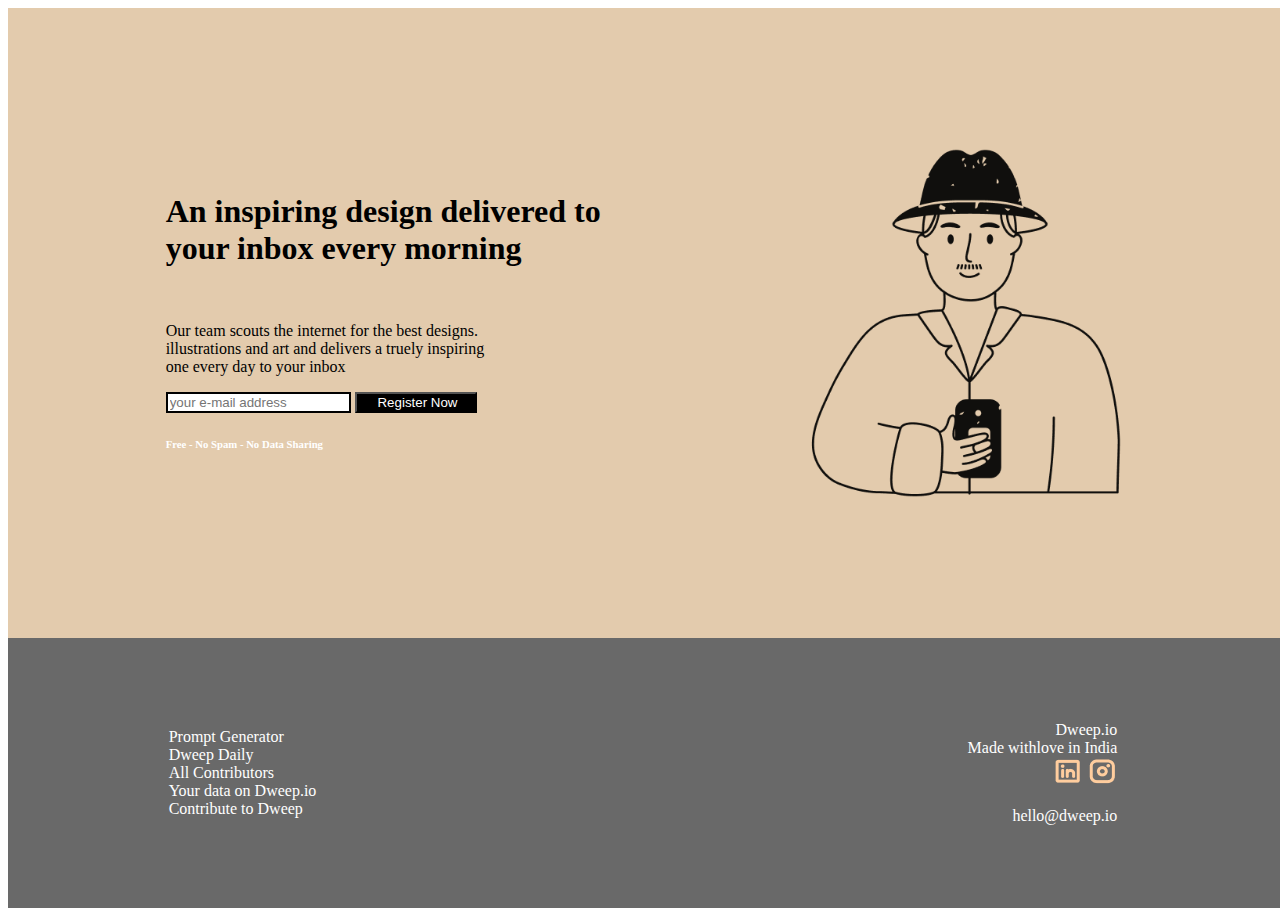
<file: index.html>
<!DOCTYPE html>
<html lang="en">
<head>
    <meta charset="UTF-8">
    <meta http-equiv="X-UA-Compatible" content="IE=edge">
    <meta name="viewport" content="width=device-width, initial-scale=1.0">
    <title>Document</title>
    <link rel="stylesheet" href="style.css">
</head>
<body>
    <div class="container">
        <div class="Left">
            <h1>An inspiring design delivered to <br> your inbox every morning</h1><br>
            <p>Our team scouts the internet for the best designs.<br> illustrations and art and delivers a truely inspiring <br> one every day to your inbox</p>
            <div>
                <input class="email" type="text" placeholder="your e-mail address" required>
                <a href="http://127.0.0.1:5500/index2.html">
                    <button class="button" type="submit">&nbsp &nbsp Register Now &nbsp&nbsp</button>
                </a>
            </div>
            <h6 class="h6"> Free - No Spam - No Data Sharing</h6>
        </div>
            
                <div class="Right">
                    <img src=".\image\dweep io 1.png" height="450" alt="">
            </div>
        </div>

        <div class="footer">
            <ul class="Left1" type="none">
                <li>Prompt Generator</li>
                <li>Dweep Daily</li>
                <li>All Contributors</li>
                <li>Your data on Dweep.io</li>
                <li>Contribute to Dweep</li>
            </ul>

            <ul class="Right1" type="none"> 
            <li>Dweep.io</li>
            <li>Made withlove in India</li>
            <li><span><img src=".\image\LinkedinLogo.png" alt=""></span> <span><img src=".\image\InstagramLogo.png" alt=""></span></li>
            <li><br></li>
            <li>hello@dweep.io</li>
        </ul>
        </div>
    </div>

</body>
</html>
</file>
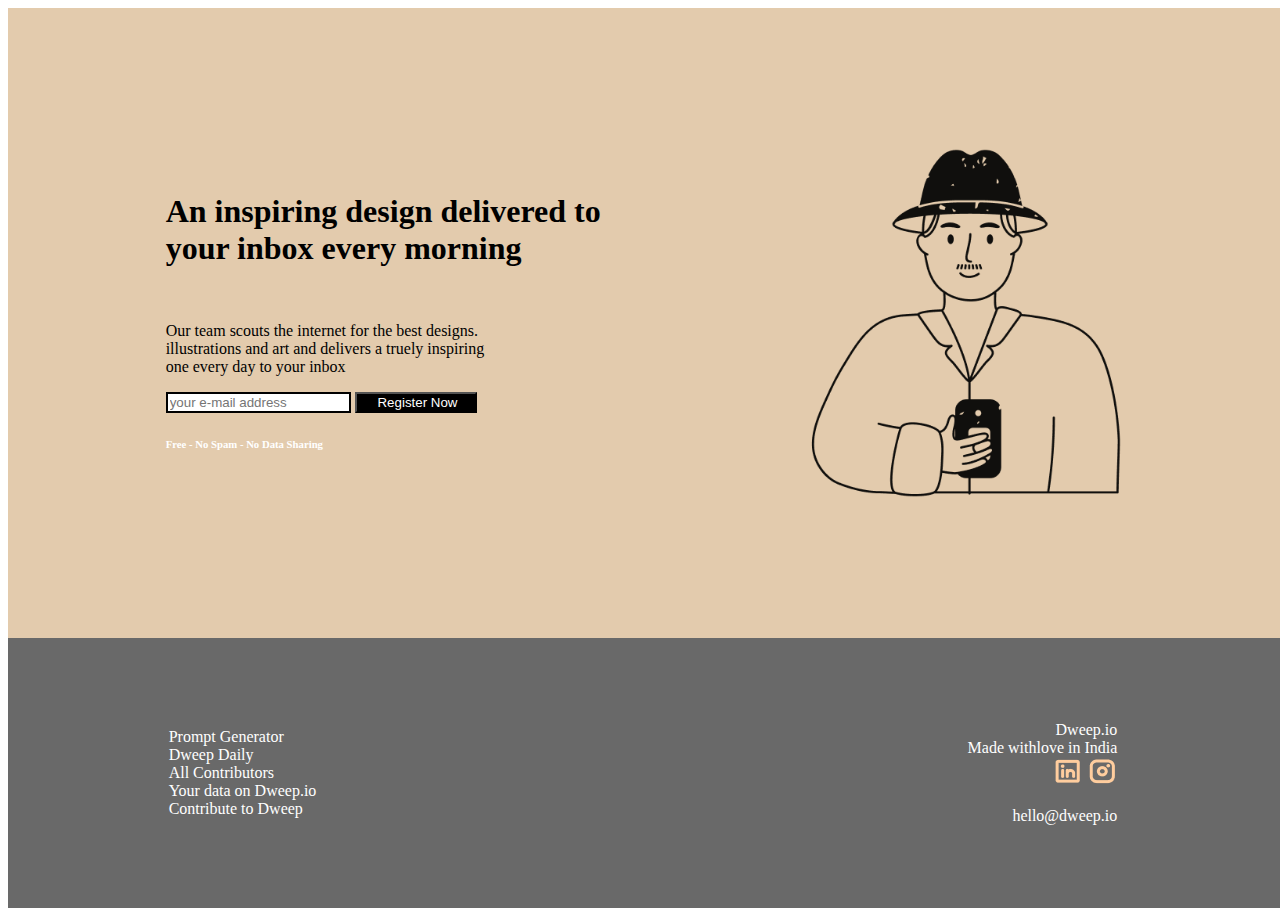
<file: index1.html>
<!DOCTYPE html>
<html lang="en">
<head>
    <meta charset="UTF-8">
    <meta http-equiv="X-UA-Compatible" content="IE=edge">
    <meta name="viewport" content="width=device-width, initial-scale=1.0">
    <title>Document</title>
    <link rel="stylesheet" href="style.css">
</head>
<body>
    <div class="container">
        <div class="Left">
            <h1>An inspiring design delivered to <br> your inbox every morning</h1><br>
            <p>Our team scouts the internet for the best designs.<br> illustrations and art and delivers a truely inspiring <br> one every day to your inbox</p>
            <div>
                <input class="email" type="text" placeholder="your e-mail address" required>
                <a href="http://127.0.0.1:5500/index2.html">
                    <button class="button" type="submit">&nbsp &nbsp Register Now &nbsp&nbsp</button>
                </a>
            </div>
            <h6 class="h6"> Free - No Spam - No Data Sharing</h6>
        </div>
            
                <div class="Right">
                    <img src=".\image\dweep io 1.png" height="450" alt="">
            </div>
        </div>

        <div class="footer">
            <ul class="Left1" type="none">
                <li>Prompt Generator</li>
                <li>Dweep Daily</li>
                <li>All Contributors</li>
                <li>Your data on Dweep.io</li>
                <li>Contribute to Dweep</li>
            </ul>

            <ul class="Right1" type="none"> 
            <li>Dweep.io</li>
            <li>Made withlove in India</li>
            <li><span><img src=".\image\LinkedinLogo.png" alt=""></span> <span><img src=".\image\InstagramLogo.png" alt=""></span></li>
            <li><br></li>
            <li>hello@dweep.io</li>
        </ul>
        </div>
    </div>

</body>
</html>
</file>
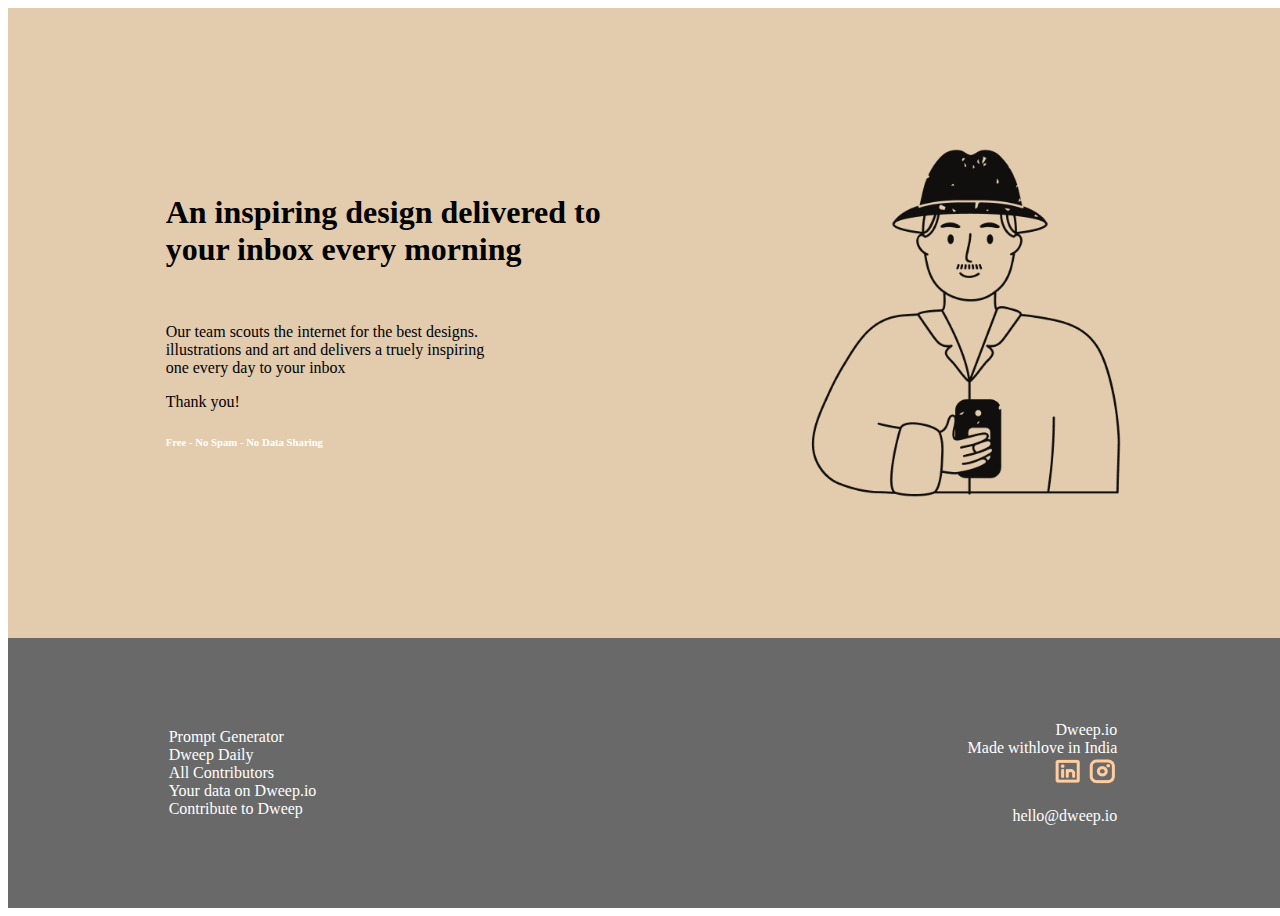
<file: index2.html>
<!DOCTYPE html>
<html lang="en">
<head>
    <meta charset="UTF-8">
    <meta http-equiv="X-UA-Compatible" content="IE=edge">
    <meta name="viewport" content="width=device-width, initial-scale=1.0">
    <title>Document</title>
    <link rel="stylesheet" href="style.css">
</head>
<body>
    <div class="container">
        <div class="Left">
            <h1>An inspiring design delivered to <br> your inbox every morning</h1><br>
            <p>Our team scouts the internet for the best designs.<br> illustrations and art and delivers a truely inspiring <br> one every day to your inbox</p>
            <div>
                Thank you!
            </div>
            <h6 class="h6"> Free - No Spam - No Data Sharing</h6>
        </div>
            
                <div class="Right">
                    <img src=".\image\dweep io 1.png" height="450" alt="">
            </div>
        </div>

        <div class="footer">
            <ul class="Left1" type="none">
                <li>Prompt Generator</li>
                <li>Dweep Daily</li>
                <li>All Contributors</li>
                <li>Your data on Dweep.io</li>
                <li>Contribute to Dweep</li>
            </ul>

            <ul class="Right1" type="none"> 
            <li>Dweep.io</li>
            <li>Made withlove in India</li>
            <li><span><img src=".\image\LinkedinLogo.png" alt=""></span> <span><img src=".\image\InstagramLogo.png" alt=""></span></li>
            <li><br></li>
            <li>hello@dweep.io</li>
        </ul>
        </div>
    </div>

</body>
</html>
</file>
<file: style.css>
.container{
    height: 70vh;
    width: 100vw;
    background-color: rgb(227, 203, 173);
    display: flex;
    justify-content: space-evenly;
    align-items: center;
}
.Left{
    font-style: initial;
    height: auto;
    display: flex;
    flex-direction: column;
    justify-content: flex-start;
    align-items: flex-start;
    margin-left: 60px;
}
.Right{
    width: 15%;
    height: 15%;
    display: flex;
    justify-content: flex-end;
    align-items: center;
    margin-left: 300px;
}
.email{
    border: 2px solid black;
}
.button{
    color: white;
    background-color: black;
}
.h6{
    color: white;
}
.footer{
    height: 30vh;
    width: 100vw;
    background-color: dimgrey;
    display: flex;
    align-items: center;
    justify-content: space-evenly;
}
.Left1{
    color: white;
    width: 30%;
    display: flex;
    flex-direction: column;
    text-align: left;
    padding-left: 20px;
}
.Right1{
    color: white;
    width: 30%;
    display: flex;
    flex-direction: column;
    text-align: right;
    margin-right: 30px;
}
</file>
